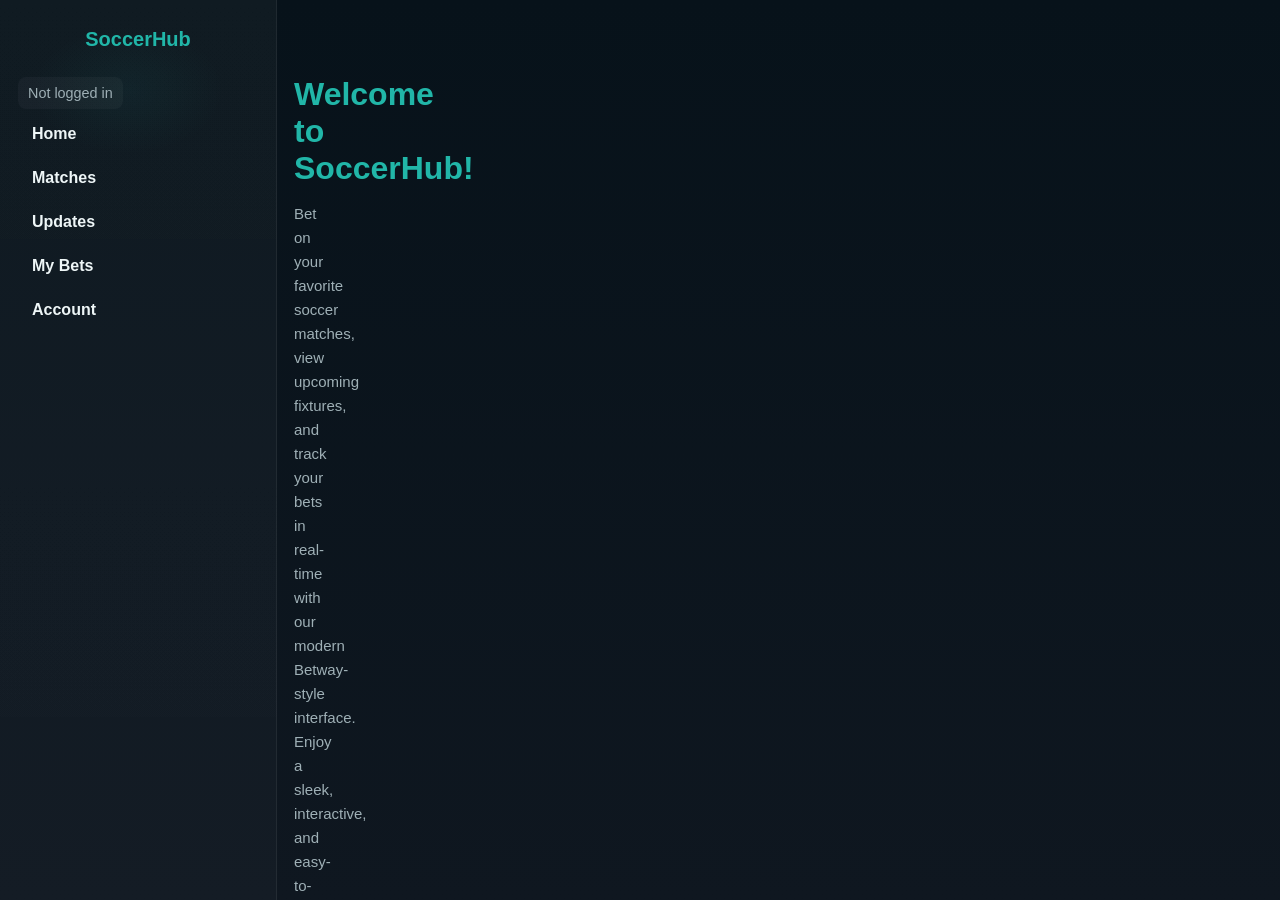
<file: index.html>
<!DOCTYPE html>
<html lang="en">
<head>
  <div class="hamburger" id="hamburger" aria-label="Open menu">☰</div>
  <div class="sidebar" id="sidebar">
<meta charset="UTF-8">
<meta name="viewport" content="width=device-width, initial-scale=1.0">
<title>SoccerHub - Home</title>
<link rel="stylesheet" href="css/style.css">
</head>
<body>

<!-- Sidebar -->
<div class="sidebar">
  <h2 class="brand">SoccerHub</h2>
  <div id="sidebarWallet" class="small muted" style="margin:6px 0">Not logged in</div>
  <nav>
  <a href="index.html">Home</a>
  <a href="matches.html">Matches</a>
  <a href="updates.html">Updates</a>
  <a href="mybets.html">My Bets</a>
  <a href="account.html">Account</a>
  </nav>
</div>

<!-- Main Content -->
<div class="main">
  <h1>Welcome to SoccerHub!</h1>
  <p>Bet on your favorite soccer matches, view upcoming fixtures, and track your bets in real-time with our modern Betway-style interface. Enjoy a sleek, interactive, and easy-to-use platform to maximize your betting experience.</p>
  <div style="margin-top:40px;">
  <a class="btn btn-accent" href="matches.html" style="margin-right:12px;">View Matches</a>
  <a class="btn btn-accent" href="updates.html" style="margin-right:12px;">View Updates</a>
  <a class="btn btn-danger" href="mybets.html" style="margin-right:12px;">My Bets</a>
  <a class="btn" href="account.html">Account</a>
  </div>
</div>

<script>
  /*
    index.html script helpers

    - Sidebar wallet updater: reads 'session' and 'wallets' from localStorage and updates
      the `#sidebarWallet` element with the logged-in user's balance. This is a UI-only
      convenience and does not perform any server-side validation.

    - Hamburger toggle: small-screen helper that shows/hides the sidebar when the
      hamburger button is clicked. Minimal, DOM-only logic for responsiveness.
  */

  (function(){
    try{
      var s = JSON.parse(localStorage.getItem('session')||'null');
      var w = JSON.parse(localStorage.getItem('wallets')||'{}');
      var el = document.getElementById('sidebarWallet');
      if(!el) return;
      if(s && s.email){
        // Display the user's wallet balance when logged in
        el.textContent = 'Wallet: R' + ((w[s.email]&&w[s.email].balance)||0).toFixed(2);
      } else {
        el.textContent = 'Not logged in';
      }
    }catch(e){}
  })();

  // hamburger toggle for small screens — toggles the sidebar display
  (function(){
    var hb = document.getElementById('hamburger');
    var sb = document.getElementById('sidebar');
    if(hb && sb){
      hb.addEventListener('click', function(){ sb.style.display = (sb.style.display==='block' ? 'none' : 'block'); });
    }
  })();
</script>

</body>
</html>
</file>
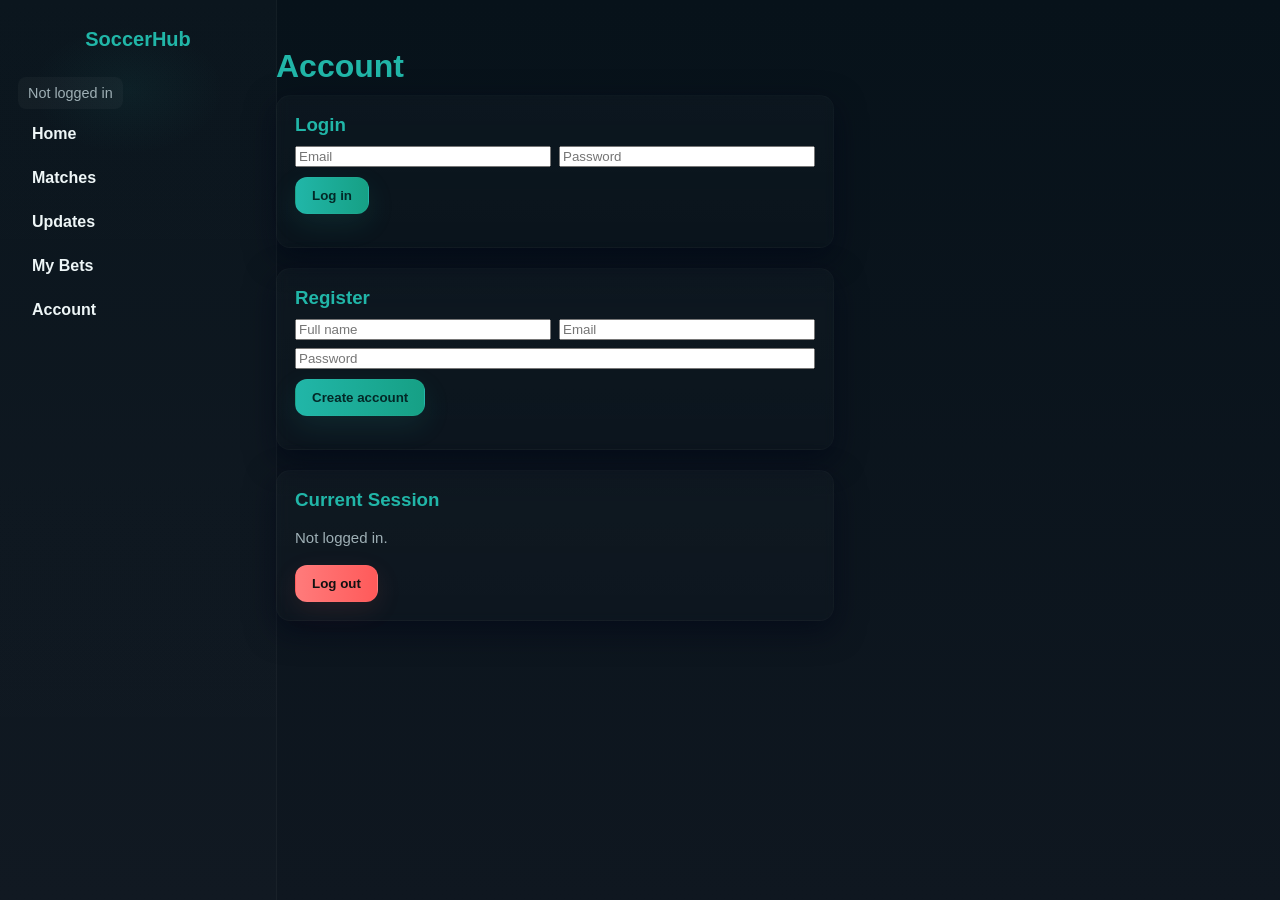
<file: account.html>
<!doctype html>
<html lang="en">
  <head>
    <meta charset="utf-8">
    <meta name="viewport" content="width=device-width,initial-scale=1">
    <title>SoccerHub - Account</title>
    <link rel="stylesheet" href="css/style.css">
  </head>
  <body>
    <div class="hamburger" id="hamburger" aria-label="Open menu">☰</div>
    <div class="sidebar" id="sidebar">
      <h2 class="brand">SoccerHub</h2>
  <div id="sidebarWallet" class="small muted" style="margin:6px 0">Not logged in</div>
      <nav>
        <a href="index.html">Home</a>
        <a href="matches.html">Matches</a>
        <a href="updates.html">Updates</a>
        <a href="mybets.html">My Bets</a>
        <a href="account.html">Account</a>
      </nav>
    </div>

    <main class="main">
      <h1>Account</h1>

      <div class="panel" style="max-width:520px;">
        <h3>Login</h3>
        <div style="display:flex;gap:8px;flex-wrap:wrap">
          <input id="loginEmail" placeholder="Email" style="flex:1" />
          <input id="loginPassword" type="password" placeholder="Password" style="flex:1" />
        </div>
        <div style="margin-top:10px">
          <button class="btn btn-accent" onclick="login()">Log in</button>
        </div>
        <p id="loginMsg" class="muted" style="margin-top:8px"></p>
      </div>

      <div class="panel" style="max-width:520px; margin-top:20px">
        <h3>Register</h3>
        <div style="display:flex;gap:8px;flex-wrap:wrap">
          <input id="regName" placeholder="Full name" style="flex:1" />
          <input id="regEmail" placeholder="Email" style="flex:1" />
          <input id="regPassword" type="password" placeholder="Password" style="flex:1" />
        </div>
        <div style="margin-top:10px">
          <button class="btn btn-accent" onclick="register()">Create account</button>
        </div>
        <p id="regMsg" class="muted" style="margin-top:8px"></p>
      </div>

      <div class="panel" style="max-width:520px; margin-top:20px">
        <h3>Current Session</h3>
        <p id="sessionInfo">Not logged in.</p>
        <button class="btn btn-danger" onclick="logout()">Log out</button>
      </div>

      <div id="walletPanel" class="panel" style="max-width:520px; margin-top:20px; display:none">
        <h3>Your Wallet</h3>
        <div style="display:flex;align-items:center;gap:12px;flex-wrap:wrap">
          <div style="font-size:1.25rem;font-weight:700">Balance: <span id="walletBalance">0.00</span></div>
          <div style="margin-left:auto" class="small muted">Live updates after each transaction</div>
        </div>

        <div style="display:flex;gap:8px;margin-top:12px">
          <input id="depositAmount" placeholder="Amount to deposit" style="flex:1" />
          <button class="btn btn-accent" onclick="deposit()">Deposit</button>
        </div>

        <div style="display:flex;gap:8px;margin-top:8px">
          <input id="withdrawAmount" placeholder="Amount to withdraw" style="flex:1" />
          <button class="btn" onclick="withdraw()">Withdraw</button>
        </div>

        <p id="walletMsg" class="muted" style="margin-top:8px"></p>
      </div>

    </main>

    <script>
      /*
        account.html - lightweight localStorage-backed account and wallet demo

        Responsibilities:
        - Provide register/login flows that persist to `users` and `session` in localStorage.
        - Maintain per-user wallets in `wallets` and provide deposit/withdraw demo actions.
        - Record activities to `activityLog` for visibility on the updates page.

        Important: This is a client-side demo only. Do NOT use for production authentication.
      */

      // User storage helpers
      function getUsers(){ try{ return JSON.parse(localStorage.getItem('users')||'[]'); }catch(e){ return []; } }
      function saveUsers(u){ localStorage.setItem('users', JSON.stringify(u)); }

      // register: create a simple user object and persist locally
      function register(){
        var name = document.getElementById('regName').value.trim();
        var email = document.getElementById('regEmail').value.trim().toLowerCase();
        var pw = document.getElementById('regPassword').value;
        var msg = document.getElementById('regMsg');
        if(!name || !email || !pw){ msg.textContent = 'All fields are required.'; return; }
        var users = getUsers();
        if(users.find(u=>u.email===email)){ msg.textContent = 'Account already exists for that email.'; return; }
        users.push({name:name,email:email,password:pw,created:new Date().toISOString()});
        saveUsers(users);
        msg.textContent = 'Account created. You may now log in.';
        document.getElementById('regName').value=''; document.getElementById('regEmail').value=''; document.getElementById('regPassword').value='';
      }

      // login: set a `session` object in localStorage for the demo session
      function login(){
        var email = document.getElementById('loginEmail').value.trim().toLowerCase();
        var pw = document.getElementById('loginPassword').value;
        var msg = document.getElementById('loginMsg');
        var users = getUsers();
        var user = users.find(u=>u.email===email && u.password===pw);
        if(!user){ msg.textContent = 'Invalid email or password.'; return; }
        localStorage.setItem('session', JSON.stringify({email:user.email,name:user.name,ts:new Date().toISOString()}));
        msg.textContent = 'Logged in as ' + user.name;
        renderSession();
      }

      function logout(){ localStorage.removeItem('session'); renderSession(); }

      // renderSession: reflect the current session in the UI and ensure the wallet panel is visible when logged in
      function renderSession(){
        var s = localStorage.getItem('session');
        var el = document.getElementById('sessionInfo');
        if(!s){ el.textContent = 'Not logged in.'; updateWalletDisplay(); return; }
        try{ var obj = JSON.parse(s); el.textContent = 'Logged in: ' + obj.name + ' ('+obj.email+')'; } catch(e){ el.textContent = 'Not logged in.'; }
        updateWalletDisplay();
      }

      // Wallet helpers: store balances per-user by email (simple object map)
      function getWallets(){ try{ return JSON.parse(localStorage.getItem('wallets')||'{}'); }catch(e){ return {}; } }
      function saveWallets(w){ localStorage.setItem('wallets', JSON.stringify(w)); }

      function ensureUserWallet(email){ var ws = getWallets(); if(!ws[email]){ ws[email] = { balance: 0 }; saveWallets(ws); } }

      function getCurrentSession(){ try{ return JSON.parse(localStorage.getItem('session')||'null'); }catch(e){ return null; } }

      // updateWalletDisplay: show current user's wallet balance and reveal wallet panel
      function updateWalletDisplay(){ var s = getCurrentSession(); if(!s){ document.getElementById('walletPanel').style.display='none'; return; } var ws = getWallets(); ensureUserWallet(s.email); var bal = (ws[s.email] && ws[s.email].balance) || 0; document.getElementById('walletBalance').textContent = parseFloat(bal).toFixed(2); document.getElementById('walletPanel').style.display='block'; }

      // deposit / withdraw: demo flows that modify the current user's wallet and record activity
      function deposit(){ var amt = parseFloat(document.getElementById('depositAmount').value); var msg = document.getElementById('walletMsg'); if(isNaN(amt) || amt<=0){ msg.textContent='Enter a valid positive amount to deposit.'; return; } var s = getCurrentSession(); if(!s){ msg.textContent='Please login to deposit.'; return; } var ws = getWallets(); ensureUserWallet(s.email); ws[s.email].balance = (parseFloat(ws[s.email].balance)||0) + amt; saveWallets(ws); msg.textContent = 'Deposit successful.'; document.getElementById('depositAmount').value=''; updateWalletDisplay(); addActivity('Deposit', s.email, amt); }

      function withdraw(){ var amt = parseFloat(document.getElementById('withdrawAmount').value); var msg = document.getElementById('walletMsg'); if(isNaN(amt) || amt<=0){ msg.textContent='Enter a valid positive amount to withdraw.'; return; } var s = getCurrentSession(); if(!s){ msg.textContent='Please login to withdraw.'; return; } var ws = getWallets(); ensureUserWallet(s.email); var cur = parseFloat(ws[s.email].balance)||0; if(amt>cur){ msg.textContent = 'Insufficient funds.'; return; } ws[s.email].balance = cur - amt; saveWallets(ws); msg.textContent = 'Withdrawal successful.'; document.getElementById('withdrawAmount').value=''; updateWalletDisplay(); addActivity('Withdraw', s.email, amt); }

      // activity log helper used elsewhere - records actions and triggers updates page render
      function addActivity(action, email, amount){ try{ var logs = JSON.parse(localStorage.getItem('activityLog')||'[]'); }catch(e){ logs = []; } logs.unshift({msg: action + ' • ' + email + (amount?(' • '+amount):''), ts: new Date().toISOString()}); localStorage.setItem('activityLog', JSON.stringify(logs)); renderUpdates(); }

      // init: reflect current session on load
      renderSession();
    </script>

    <script>
      (function(){ try{ var s=JSON.parse(localStorage.getItem('session')||'null'); var w=JSON.parse(localStorage.getItem('wallets')||'{}'); var el=document.getElementById('sidebarWallet'); if(!el) return; if(s && s.email){ el.textContent = 'Wallet: R' + ((w[s.email]&&w[s.email].balance)||0).toFixed(2); } else { el.textContent = 'Not logged in'; } }catch(e){} })();

      (function(){ var hb=document.getElementById('hamburger'); var sb=document.getElementById('sidebar'); if(hb && sb){ hb.addEventListener('click', function(){ sb.style.display = (sb.style.display==='block'?'none':'block'); }); } })();
    </script>

    </body>
  </html>
</file>
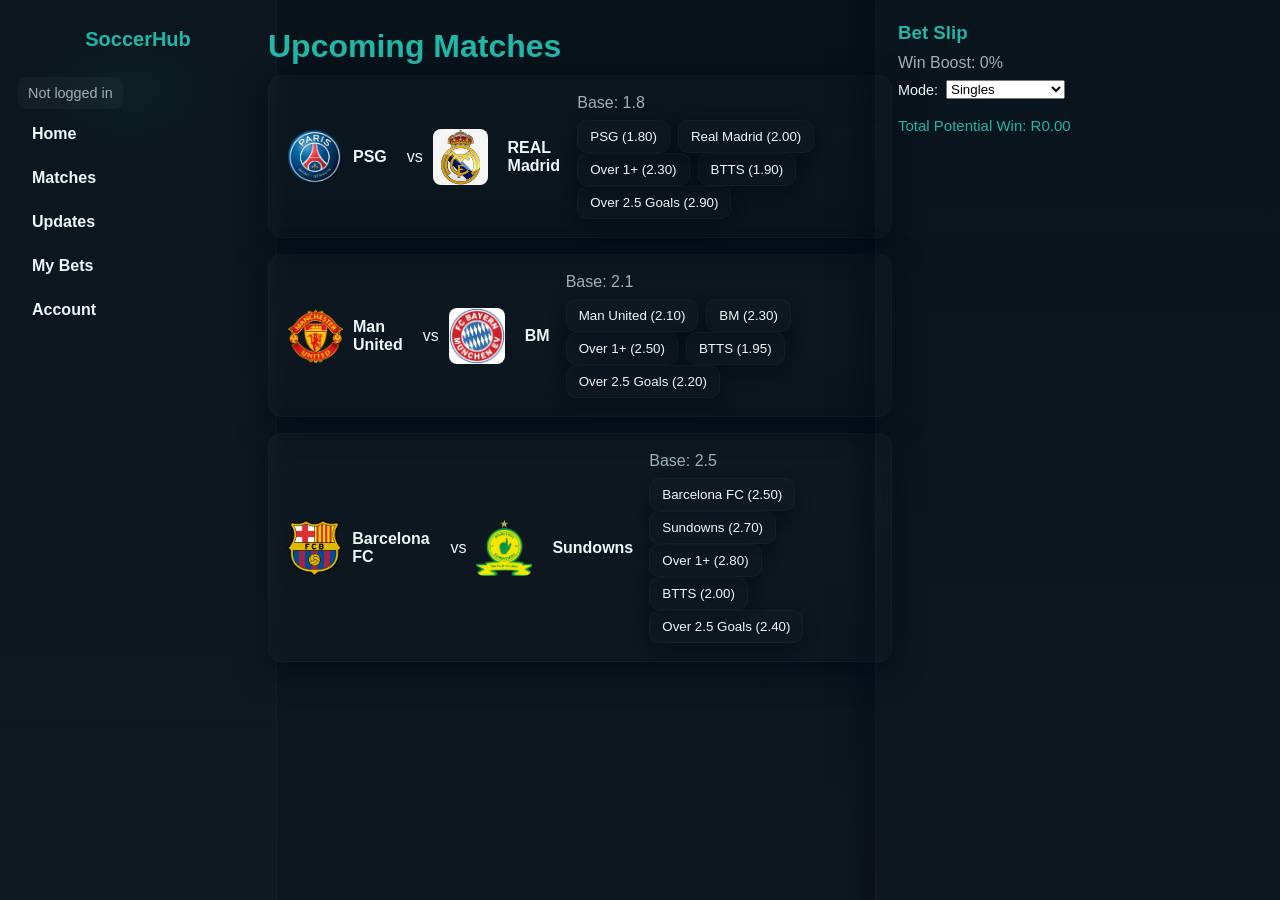
<file: matches.html>
<!doctype html>
<html lang="en">
  <head>
    <meta charset="utf-8">
    <meta name="viewport" content="width=device-width,initial-scale=1">
    <title>Matches</title>
    <link rel="stylesheet" href="css/style.css">
  </head>
  <body>
  <div class="hamburger" id="hamburger" aria-label="Open menu">☰</div>
  <div class="sidebar" id="sidebar">
      <h2 class="brand">SoccerHub</h2>
  <div id="sidebarWallet" class="small muted" style="margin:6px 0">Not logged in</div>
      <nav>
        <a href="index.html">Home</a>
        <a href="matches.html">Matches</a>
        <a href="updates.html">Updates</a>
        <a href="mybets.html">My Bets</a>
        <a href="account.html">Account</a>
      </nav>
    </div>

    <main class="main--compact">
      <h1>Upcoming Matches</h1>
      <div id="matches"></div>
    </main>

    <aside id="betSlip">
  <button class="bet-close btn small-btn" id="betClose" aria-label="Close bet slip">Close</button>
      <h3 class="text-accent">Bet Slip</h3>
      <div id="winBoostDisplay" class="muted" style="margin-bottom:8px">Win Boost: 0%</div>
      <div style="display:flex;gap:8px;align-items:center;margin-bottom:8px">
        <label class="small">Mode:</label>
        <select id="betModeSelect" onchange="setBetMode(this.value)">
          <option value="SINGLE">Singles</option>
          <option value="PARLAY">Parlay (Multiple)</option>
        </select>
      </div>
      <div id="parlayControls" style="display:none;margin-bottom:8px">
        <div style="display:flex;gap:8px">
          <input id="parlayStake" type="number" min="0" placeholder="Parlay stake" style="flex:1" oninput="updateParlayStake(this.value)" />
          <button class="btn btn-accent" onclick="placeParlay()">Place Parlay</button>
        </div>
      </div>
      <ul id="bets"></ul>
      <p id="total" class="text-accent">Total Potential Win: R0.00</p>
    </aside>

    <script>
  /*
    matches.html - client-side betting UI

    Responsibilities in this script:
    - Maintain a client-local bet slip (stored in localStorage)
    - Render the list of matches and market buttons
    - Render the right-hand bet slip in SINGLE and PARLAY modes
    - Compute the automatic win boost and boosted potentials
    - Sync changes across tabs using the storage event
    - Provide a small-screen hamburger toggle for the sidebar

    Notes on data shapes:
    - betSlip: Array of { matchId, teamA, teamB, market, odds, stake, logoA, logoB, status, payout }
    - matches: Array of match objects with id, teamA, teamB, odds, logoA, logoB, markets[]
  */

  // global betSlip persisted in localStorage (authoritative source for bets)
  var betSlip = JSON.parse(localStorage.getItem('betSlip') || '[]');
  // stored win boost value (kept for compatibility; computeWinBoost reads betSlip length)
  var winBoost = parseFloat(localStorage.getItem('winBoost') || '0') || 0;

  // Seeded match data (used to render match cards and market buttons)
  var matches = [
        {id:1, teamA:'PSG', teamB:'REAL Madrid', odds:1.8, logoA:'img/PSG-Logo.png', logoB:'img/REAL M.png', markets:[
          {key:'match', label:'PSG', odds:1.80},
          {key:'match', label:'Real Madrid', odds:2.00},
          {key:'1plus', label:'Over 1+', odds:2.30},
          {key:'btts', label:'BTTS', odds:1.90},
          {key:'over2.5', label:'Over 2.5 Goals', odds:2.90}
        ]},
        {id:2, teamA:'Man United', teamB:'BM', odds:2.1, logoA:'img/MAN U.png', logoB:'img/BM.png', markets:[
          {key:'match', label:'Man United', odds:2.10},
          {key:'match', label:'BM', odds:2.30},
          {key:'1plus', label:'Over 1+', odds:2.50},
          {key:'btts', label:'BTTS', odds:1.95},
          {key:'over2.5', label:'Over 2.5 Goals', odds:2.20}
        ]},
        {id:3, teamA:'Barcelona FC', teamB:'Sundowns', odds:2.5, logoA:'img/BC FC.png', logoB:'img/Updated-Sundowns-Logo.png', markets:[
          {key:'match', label:'Barcelona FC', odds:2.50},
          {key:'match', label:'Sundowns', odds:2.70},
          {key:'1plus', label:'Over 1+', odds:2.80},
          {key:'btts', label:'BTTS', odds:2.00},
          {key:'over2.5', label:'Over 2.5 Goals', odds:2.40}
        ]}
      ];

  // renderMatches: build DOM for each match card and attach market buttons
  // - left column: team logos and names
  // - right column: market buttons (each button calls addToBet)
  function renderMatches(){
        var container = document.getElementById('matches');
        container.innerHTML = '';
        matches.forEach(function(m){
          var card = document.createElement('div');
          card.className = 'panel';

          // left: teams and logos
          var left = document.createElement('div');
          left.className = 'match-teams';
          left.innerHTML = '<img src="'+m.logoA+'" class="team-logo" alt="'+m.teamA+'">' +
                           '<div style="margin-right:10px"><strong>'+m.teamA+'</strong></div>' +
                           '<div style="margin:0 10px">vs</div>' +
                           '<img src="'+m.logoB+'" class="team-logo" alt="'+m.teamB+'">' +
                           '<div style="margin-left:10px"><strong>'+m.teamB+'</strong></div>';

          // right: markets
          var right = document.createElement('div');
          var base = document.createElement('div');
          base.className = 'muted';
          base.textContent = 'Base: ' + m.odds;
          right.appendChild(base);

          var marketsDiv = document.createElement('div');
          marketsDiv.style.marginTop = '8px';
          // create a button for each market
          m.markets.forEach(function(mt){
            var btn = document.createElement('button');
            btn.className = 'market-btn';
            var txt = document.createTextNode(mt.label + ' (' + mt.odds.toFixed(2) + ')');
            btn.appendChild(txt);
            // set inline onclick to keep simple single-file approach
            btn.setAttribute('onclick', 'addToBet('+m.id+', "' + mt.label.replace(/"/g, '\\"') + '", ' + mt.odds + ')');
            marketsDiv.appendChild(btn);
          });
          right.appendChild(marketsDiv);

          var row = document.createElement('div');
          row.className = 'match-row';
          row.appendChild(left);
          row.appendChild(right);

          card.appendChild(row);
          container.appendChild(card);
        });
      }

  // computeWinBoost: automatic 7% per active selection in the bet slip
  // returns a percentage (e.g., 14 for two selections)
  function computeWinBoost(){ return 7 * (betSlip.length || 0); }
  // Bet mode and parlay helpers
  var betMode = localStorage.getItem('betMode') || 'SINGLE';
  var parlayStake = parseFloat(localStorage.getItem('parlayStake')||'0') || 0;
  // setBetMode / updateParlayStake / placeParlay: UI helpers for PARLAY mode
  // - setBetMode: switch between SINGLE and PARLAY and persist choice
  function setBetMode(m){ betMode = m || 'SINGLE'; localStorage.setItem('betMode', betMode); var el = document.getElementById('parlayControls'); if(el) el.style.display = (betMode==='PARLAY') ? 'block' : 'none'; renderBetSlip(); }
  // - updateParlayStake: persist the parlay stake used when placing a multi-leg parlay
  function updateParlayStake(v){ parlayStake = parseFloat(v) || 0; localStorage.setItem('parlayStake', parlayStake); renderBetSlip(); }
  // - placeParlay: demo flow that debits the current user's wallet (if logged-in) and places a parlay
  function placeParlay(){ if(!betSlip.length){ alert('Add at least one selection to place a parlay'); return; } if(!parlayStake || parlayStake<=0){ alert('Enter a valid parlay stake'); return; }
    // demo: deduct from wallet if available
    var s = null; try{ s = JSON.parse(localStorage.getItem('session')||'null'); }catch(e){ s=null; }
    if(s && s.email){ var wallets = JSON.parse(localStorage.getItem('wallets')||'{}'); wallets[s.email] = wallets[s.email] || {balance:0}; if(wallets[s.email].balance < parlayStake){ alert('Insufficient wallet balance for this parlay.'); return; } wallets[s.email].balance -= parlayStake; localStorage.setItem('wallets', JSON.stringify(wallets)); }
    alert('Parlay placed for R' + parlayStake.toFixed(2)); parlayStake = 0; localStorage.setItem('parlayStake','0'); var inp = document.getElementById('parlayStake'); if(inp) inp.value=''; renderBetSlip(); }

  function renderBetSlip(){
  // renderBetSlip: reads authoritative betSlip from localStorage and renders
  // Supports two modes:
  // - SINGLE: each selection shows its own stake and potential
  // - PARLAY: displays combined odds and uses a single parlay stake
  // reload latest stored state so stakes/odds/payouts are always current
  try{ betSlip = JSON.parse(localStorage.getItem('betSlip')||'[]'); }catch(e){ betSlip = []; }
  parlayStake = parseFloat(localStorage.getItem('parlayStake')||parlayStake||'0') || 0;
  var list = document.getElementById('bets');
    var total = document.getElementById('total');
    list.innerHTML = '';
    var totalWin = 0;

    if(betMode === 'PARLAY'){
  // compute combined odds for the parlay (product of leg odds)
  var combinedOdds = betSlip.reduce(function(acc,b){ return acc * parseFloat(b.odds||1); }, 1);
      var parlayPotential = parlayStake * combinedOdds;
      var winBoost = computeWinBoost();
      var boostedTotal = parlayPotential * (1 + winBoost/100);

  // render each parlay leg (read-only view of the selections)
      betSlip.forEach(function(bet, idx){
        var li = document.createElement('li'); li.className = 'panel';
        li.innerHTML = '<div class="bet-item">' +
          '<img src="'+(bet.logoA||'')+'" class="logo" alt="logoA">' +
          '<img src="'+(bet.logoB||'')+'" class="logo" alt="logoB">' +
          '<div><div><strong>'+bet.teamA+' vs '+(bet.teamB||'')+'</strong></div>' +
          '<div class="muted">Market: '+(bet.market||'Match')+' • Odds: '+bet.odds+'</div></div></div>' +
          '<div style="margin-top:8px"><button class="btn" onclick="removeBet('+idx+')">Remove leg</button></div>';
        list.appendChild(li);
      });

  // parlay summary (combined odds, stake, and boosted potential)
      var summary = document.createElement('li'); summary.className = 'panel';
      summary.innerHTML = '<div style="font-weight:700">Parlay summary</div><div class="muted">Combined odds: '+combinedOdds.toFixed(2)+'</div><div style="margin-top:6px">Stake: R'+parlayStake.toFixed(2)+'</div><div style="margin-top:6px">Potential: R'+parlayPotential.toFixed(2)+(winBoost?(' • Boosted: R'+boostedTotal.toFixed(2)):'')+'</div>';
      list.appendChild(summary);
      total.textContent = 'Total Potential Win: R' + boostedTotal.toFixed(2);
    } else {
      // SINGLE mode: each selection allows a per-leg stake input and shows potential
      betSlip.forEach(function(bet, idx){
        var li = document.createElement('li');
        var potential = (bet.stake||0) * bet.odds;
        var winBoost = computeWinBoost();
        var boosted = potential * (1 + winBoost/100);
        li.className = 'panel';
        li.innerHTML = '<div class="bet-item">' +
          '<img src="'+(bet.logoA||'')+'" class="logo" alt="logoA">' +
          '<img src="'+(bet.logoB||'')+'" class="logo" alt="logoB">' +
          '<div><div><strong>'+bet.teamA+' vs '+(bet.teamB||'')+'</strong></div>' +
          '<div class="muted">Market: '+(bet.market||'Match')+' • Odds: '+bet.odds+'</div>' +
          '<div style="margin-top:6px">Stake: R'+(bet.stake||0)+'</div>' +
          '<div style="margin-top:6px">Potential: R'+ potential.toFixed(2) + (winBoost?(' • Boosted: R'+boosted.toFixed(2)): '') +'</div></div></div>' +
          '<div style="margin-top:8px"><input type="number" min="0" value="'+(bet.stake||0)+'" onchange="updateStake('+idx+', this.value)"></div>' +
          '<div style="margin-top:8px"><button class="btn btn-danger" onclick="removeBet('+idx+')">Remove</button></div>';
  // accumulate boosted potential to show the total potential win for all singles
  totalWin += boosted;
        list.appendChild(li);
      });
      total.textContent = 'Total Potential Win: R' + totalWin.toFixed(2);
    }
    var disp = document.getElementById('winBoostDisplay'); if(disp) disp.textContent = 'Win Boost: ' + computeWinBoost() + '%';
  }

      function addToBet(id, market, odds){
        var m = matches.find(function(x){return x.id===id;});
        if(!m) return;
        // attach selected market, odds and logos to the bet object and persist
      betSlip.push({matchId: m.id, teamA:m.teamA, teamB:m.teamB, market:market||'Match Winner', odds:odds||m.odds, stake:0, logoA:m.logoA, logoB:m.logoB, status: 'open'});
        localStorage.setItem('betSlip', JSON.stringify(betSlip));
        renderBetSlip();
      }

      function removeBet(index){
        betSlip.splice(index,1);
        localStorage.setItem('betSlip', JSON.stringify(betSlip));
        renderBetSlip();
      }

      function updateStake(index, value){
            var v = parseFloat(value) || 0;
            if(betMode === 'PARLAY'){
              alert('Per-leg stakes are ignored in Parlay mode. Use the Parlay stake field to set the total stake.');
              return;
            }
            betSlip[index].stake = v;
            localStorage.setItem('betSlip', JSON.stringify(betSlip));
            renderBetSlip();
      }

      // Ensure any stored bets are synchronized with the current matches (names/logos may have changed)
      function syncStoredBets(){
        try{
          var stored = JSON.parse(localStorage.getItem('betSlip') || '[]');
        }catch(e){ stored = []; }
        var updated = false;
        stored = stored.map(function(b){
          var m = matches.find(function(x){
            // match by id if present, otherwise try by team names or logo paths
            return (x.teamA === b.teamA && x.teamB === b.teamB) || (x.logoA === b.logoA && x.logoB === b.logoB);
          });
          if(m){
                // if we found a matching current match, normalize team names/logos
                if(b.teamA !== m.teamA || b.teamB !== m.teamB || b.logoA !== m.logoA || b.logoB !== m.logoB){
                  updated = true;
                }
                return Object.assign({}, b, {teamA: m.teamA, teamB: m.teamB, logoA: m.logoA, logoB: m.logoB});
              }
          return b;
        });
        if(updated){
          localStorage.setItem('betSlip', JSON.stringify(stored));
          betSlip = stored;
          console.log('Stored bets synchronized with current matches');
        }
      }

  // initial render: ensure stored bets are synchronized, then render matches and bet slip
  syncStoredBets();
  renderMatches();
  // initialize bet mode UI
  var modeEl = document.getElementById('betModeSelect'); if(modeEl){ modeEl.value = betMode; }
  var parlayEl = document.getElementById('parlayControls'); if(parlayEl){ parlayEl.style.display = (betMode==='PARLAY') ? 'block' : 'none'; }
  var parlayInput = document.getElementById('parlayStake'); if(parlayInput){ parlayInput.value = parlayStake || ''; }
  renderBetSlip();

      // keep UI in sync when localStorage changes (storage events from other tabs)
      window.addEventListener('storage', function(e){
        if(!e) return;
        if(e.key === 'betSlip'){
          try{ betSlip = JSON.parse(localStorage.getItem('betSlip')||'[]'); }catch(err){ betSlip = []; }
          syncStoredBets(); renderBetSlip();
        }
        if(e.key === 'wallets'){
          // update sidebar wallet badge if present
          try{ var s = JSON.parse(localStorage.getItem('session')||'null'); var ws = JSON.parse(localStorage.getItem('wallets')||'{}'); var el = document.getElementById('sidebarWallet'); if(el){ if(s && s.email) el.textContent = 'Wallet: R' + ((ws[s.email]&&ws[s.email].balance)||0).toFixed(2); else el.textContent='Not logged in'; } }catch(err){}
        }
        if(e.key === 'betMode' || e.key === 'parlayStake'){
          betMode = localStorage.getItem('betMode')||'SINGLE'; parlayStake = parseFloat(localStorage.getItem('parlayStake')||'0')||0;
          var modeEl = document.getElementById('betModeSelect'); if(modeEl) modeEl.value = betMode;
          var pEl = document.getElementById('parlayStake'); if(pEl) pEl.value = parlayStake||'';
          var parlayEl = document.getElementById('parlayControls'); if(parlayEl) parlayEl.style.display = (betMode==='PARLAY') ? 'block' : 'none';
          renderBetSlip();
        }
      });

      // small-screen hamburger toggle: allows users to show/hide the sidebar on mobile
      (function(){
        var hb = document.getElementById('hamburger');
        var sb = document.getElementById('sidebar');
        var bet = document.getElementById('betSlip');
        var close = document.getElementById('betClose');
        if(hb && sb){ hb.addEventListener('click', function(){ sb.style.display = (sb.style.display==='block'?'none':'block'); }); }
        // Close button temporarily hides the bet sheet (simple UX hack)
        if(close && bet){ close.addEventListener('click', function(){ bet.style.display='none'; setTimeout(function(){ bet.style.display='block'; }, 100); }); }
      })();
    </script>
  </body>
    <script>
      (function(){ try{ var s=JSON.parse(localStorage.getItem('session')||'null'); var w=JSON.parse(localStorage.getItem('wallets')||'{}'); var el=document.getElementById('sidebarWallet'); if(!el) return; if(s && s.email){ el.textContent = 'Wallet: R' + ((w[s.email]&&w[s.email].balance)||0).toFixed(2); } else { el.textContent = 'Not logged in'; } }catch(e){} })();
    </script>
    </html>
</file>
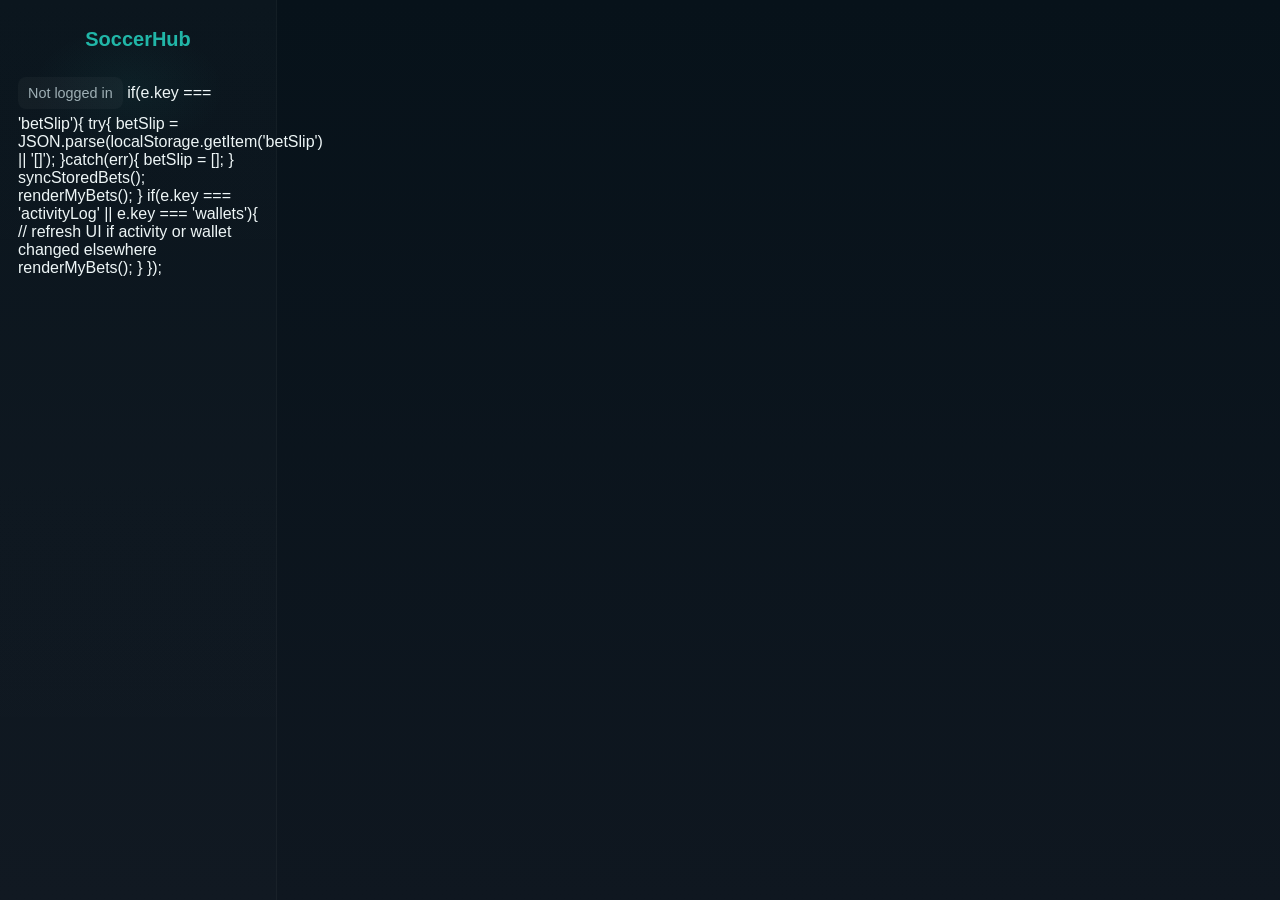
<file: mybets.html>
<!doctype html>
<html lang="en">
  <head>
    <meta charset="utf-8">
    <meta name="viewport" content="width=device-width,initial-scale=1">
    <title>SoccerHub - My Bets</title>
    <link rel="stylesheet" href="css/style.css">
  </head>
  <body>
    <div class="hamburger" id="hamburger" aria-label="Open menu">☰</div>
    <div class="sidebar" id="sidebar">
      <h2 class="brand">SoccerHub</h2>
  <div id="sidebarWallet" class="small muted" style="margin:6px 0">Not logged in</div>
      <script>
        /*
          mybets.html - displays saved bets and provides cashout/settle/remove actions.

          Responsibilities:
          - Read the authoritative `betSlip` from localStorage and render each bet.
          - Compute the automatic win boost and show boosted potentials.
          - Provide demo actions: cashout (simulated market), settle (mark win/lose), remove.
          - Persist wallet changes and activity logs when actions affect balances.
          - Sync UI across tabs using the storage event.

          Important: this is a client-side demo. Wallets/sessions are stored locally and are
          not secure. All monetary flows are simulated for demo purposes only.
        */

        // single global betSlip stored in localStorage (authoritative source)
        var betSlip = JSON.parse(localStorage.getItem('betSlip') || '[]');

        // automatic 7% per selection win boost
        function computeWinBoost(){ return 7 * (betSlip.length || 0); }

        // renderMyBets: re-reads betSlip and builds the visible list of saved bets
        // - shows status (open/settled), potential, boosted potential
        // - provides cashout, settle and remove actions (demo-only)
        function renderMyBets() {
          // always refresh the in-memory betSlip from storage to stay up-to-date
          try{ betSlip = JSON.parse(localStorage.getItem('betSlip') || '[]'); }catch(e){ betSlip = []; }
          var list = document.getElementById('mybets');
          var total = document.getElementById('total');
          list.innerHTML = '';
          var totalWin = 0;

          betSlip.forEach(function(bet, index) {
              var potential = (bet.stake||0) * bet.odds;
              var boosted = potential * (1 + computeWinBoost()/100);
            var li = document.createElement('li');
            li.className = 'panel';
              // status display (open vs settled)
              var status = bet.status || 'open';
              var statusLine = '';
              if(status === 'open'){
                statusLine = '<div class="muted">Status: OPEN</div>';
              } else if(status === 'settled'){
                statusLine = '<div class="muted">Status: SETTLED • Result: '+(bet.result||'')+' • Payout: R'+(bet.payout?parseFloat(bet.payout).toFixed(2):'0.00')+'</div>';
              }

              li.innerHTML = '<div class="bet-item">' +
                             '<img src="'+(bet.logoA||'')+'" class="logo" alt="logo">' +
                             '<img src="'+(bet.logoB||'')+'" class="logo" alt="logo">' +
                             '<div><div><strong>'+ (bet.teamA || '') + (bet.teamB ? ' vs ' + bet.teamB : '') + '</strong></div>' +
                             '<div class="muted">Market: '+(bet.market||'Match')+' • Odds: '+bet.odds+'</div>' +
                             '<div style="margin-top:6px">Stake: R'+(bet.stake||0)+'</div>' +
                             '<div style="margin-top:6px">Potential: R'+ potential.toFixed(2) + (computeWinBoost() ? (' • Boosted: R' + boosted.toFixed(2)) : '') +'</div>' + statusLine + '</div></div>' +
                             '<div style="margin-top:8px;display:flex;gap:8px">' +
                               (status==='open' ? ('<button onclick="settleBet('+index+', \"win\")" class="btn small-btn">Settle Win</button><button onclick="settleBet('+index+', \"lose\")" class="btn small-btn">Settle Lose</button>') : '') +
                               '<button onclick="cashout(' + index + ')" class="btn small-btn">Cashout</button>' +
                               '<button onclick="removeBet(' + index + ')" class="btn small-btn btn-danger">Remove</button>' +
                             '</div>';
            totalWin += boosted;
            list.appendChild(li);
          });

          total.textContent = 'Total Potential Win: R' + totalWin.toFixed(2);
          var disp = document.getElementById('winBoostDisplay'); if(disp) disp.textContent = 'Win Boost: ' + computeWinBoost() + '%';
        }

        // Wallet/session helpers for cashout (small utilities used by actions below)
        function getSession(){ try{ return JSON.parse(localStorage.getItem('session')||'null'); }catch(e){ return null; } }
        function getWallets(){ try{ return JSON.parse(localStorage.getItem('wallets')||'{}'); }catch(e){ return {}; } }
        function saveWallets(w){ localStorage.setItem('wallets', JSON.stringify(w)); }
        function ensureUserWallet(email){ var ws = getWallets(); if(!ws[email]){ ws[email] = { balance: 0 }; saveWallets(ws); } }

        function addActivity(action, email, amount){ try{ var logs = JSON.parse(localStorage.getItem('activityLog')||'[]'); }catch(e){ logs = []; } logs.unshift({msg: action + ' • ' + (email||'guest') + (amount?(' • ' + amount):''), ts: new Date().toISOString()}); localStorage.setItem('activityLog', JSON.stringify(logs)); }

        // cashout: simulate a market cashout and credit the user's wallet (demo)
        function cashout(index){ var bet = betSlip[index]; if(!bet){ return; } var potential = (bet.stake||0) * bet.odds; var boosted = potential * (1 + computeWinBoost()/100);
            // estimate cashout between 65% and 90% of boosted potential to simulate market
            var factor = 0.65 + Math.random() * 0.25; var cash = parseFloat((boosted * factor).toFixed(2));
            // remove bet
            betSlip.splice(index,1); localStorage.setItem('betSlip', JSON.stringify(betSlip));
            // credit to wallet if logged in
            var s = getSession(); if(s && s.email){ ensureUserWallet(s.email); var ws = getWallets(); ws[s.email].balance = (parseFloat(ws[s.email].balance)||0) + cash; saveWallets(ws); addActivity('Cashout', s.email, cash); document.getElementById('cashoutMsg').textContent = 'Cashout successful: R' + cash.toFixed(2) + ' credited to your wallet.'; }
            else { addActivity('Cashout (guest)', null, cash); document.getElementById('cashoutMsg').textContent = 'Cashout successful: R' + cash.toFixed(2) + ' (not logged in — create an account to save funds).'; }
            renderMyBets();
          }

        // removeBet: delete a stored bet and re-render
        function removeBet(index) {
          betSlip.splice(index, 1);
          localStorage.setItem('betSlip', JSON.stringify(betSlip));
          renderMyBets();
        }

        // settle a bet (demo): mark as won or lost, compute payout and credit wallet if logged in
        function settleBet(index, result){
          var bet = betSlip[index]; if(!bet) return;
          bet.status = 'settled'; bet.result = result; bet.settledAt = new Date().toISOString();
          var stake = parseFloat(bet.stake)||0; var payout = 0;
          if(result === 'win'){
            payout = stake * parseFloat(bet.odds||1);
            // credit wallet if logged in
            try{ var s = JSON.parse(localStorage.getItem('session')||'null'); if(s && s.email){ var ws = JSON.parse(localStorage.getItem('wallets')||'{}'); ws[s.email] = ws[s.email]||{balance:0}; ws[s.email].balance = (parseFloat(ws[s.email].balance)||0) + payout; localStorage.setItem('wallets', JSON.stringify(ws)); addActivity('Settle Win', s.email, payout); } else { addActivity('Settle Win (guest)', null, payout); } }catch(e){}
          } else {
            payout = 0; addActivity('Settle Lose', (JSON.parse(localStorage.getItem('session')||'null')||{}).email || null, 0);
          }
          bet.payout = payout;
          localStorage.setItem('betSlip', JSON.stringify(betSlip));
          renderMyBets();
        }

        // If matches were updated elsewhere, attempt to sync stored bets (names/logos)
        function syncStoredBets(){
          try{ var stored = JSON.parse(localStorage.getItem('betSlip') || '[]'); }catch(e){ stored = []; }
          var updated = false;
          // We don't have the full matches array here, but we'll normalize common name variants
          var nameMap = {
            'REAL M': 'REAL Madrid',
            'MAN U': 'Man United',
            'BC FC': 'Barcelona FC',
            'Updated Sundowns': 'Sundowns'
          };
          stored = stored.map(function(b){
            var changed = false;
            var newTeamA = nameMap[b.teamA] || b.teamA;
            var newTeamB = nameMap[b.teamB] || b.teamB;
            if(newTeamA !== b.teamA || newTeamB !== b.teamB) changed = true;
            if(changed) updated = true;
            return Object.assign({}, b, {teamA: newTeamA, teamB: newTeamB});
          });
          if(updated){ localStorage.setItem('betSlip', JSON.stringify(stored)); betSlip = stored; }
        }

        // initial render
        syncStoredBets();
        renderMyBets();


        // keep in sync across tabs: when localStorage.betSlip changes elsewhere re-render
        window.addEventListener('storage', function(e){
          if(!e) return;
          if(e.key === 'betSlip'){
            try{ betSlip = JSON.parse(localStorage.getItem('betSlip') || '[]'); }catch(err){ betSlip = []; }
            syncStoredBets(); renderMyBets();
          }
          if(e.key === 'activityLog' || e.key === 'wallets'){
            // refresh UI if activity or wallet changed elsewhere
            renderMyBets();
          }
        });
      </script>
      <script>
        /*
          Per-page UI helpers

          - Sidebar wallet updater: updates `#sidebarWallet` with the logged-in user's balance
          - Hamburger toggle: small-screen sidebar show/hide
        */
        (function(){ try{ var s=JSON.parse(localStorage.getItem('session')||'null'); var w=JSON.parse(localStorage.getItem('wallets')||'{}'); var el=document.getElementById('sidebarWallet'); if(!el) return; if(s && s.email){ el.textContent = 'Wallet: R' + ((w[s.email]&&w[s.email].balance)||0).toFixed(2); } else { el.textContent = 'Not logged in'; } }catch(e){} })();

        // hamburger toggle for small screens
        (function(){ var hb=document.getElementById('hamburger'); var sb=document.getElementById('sidebar'); if(hb && sb){ hb.addEventListener('click', function(){ sb.style.display = (sb.style.display==='block'?'none':'block'); }); } })();
      </script>
        if(e.key === 'betSlip'){
          try{ betSlip = JSON.parse(localStorage.getItem('betSlip') || '[]'); }catch(err){ betSlip = []; }
          syncStoredBets(); renderMyBets();
        }
        if(e.key === 'activityLog' || e.key === 'wallets'){
          // refresh UI if activity or wallet changed elsewhere
          renderMyBets();
        }
      });
    </script>
    <script>
      // sidebar wallet updater (per-page)
      (function(){ try{ var s=JSON.parse(localStorage.getItem('session')||'null'); var w=JSON.parse(localStorage.getItem('wallets')||'{}'); var el=document.getElementById('sidebarWallet'); if(!el) return; if(s && s.email){ el.textContent = 'Wallet: R' + ((w[s.email]&&w[s.email].balance)||0).toFixed(2); } else { el.textContent = 'Not logged in'; } }catch(e){} })();

      // hamburger toggle for small screens
      (function(){ var hb=document.getElementById('hamburger'); var sb=document.getElementById('sidebar'); if(hb && sb){ hb.addEventListener('click', function(){ sb.style.display = (sb.style.display==='block'?'none':'block'); }); } })();
    </script>

  </body>

</html>
</file>
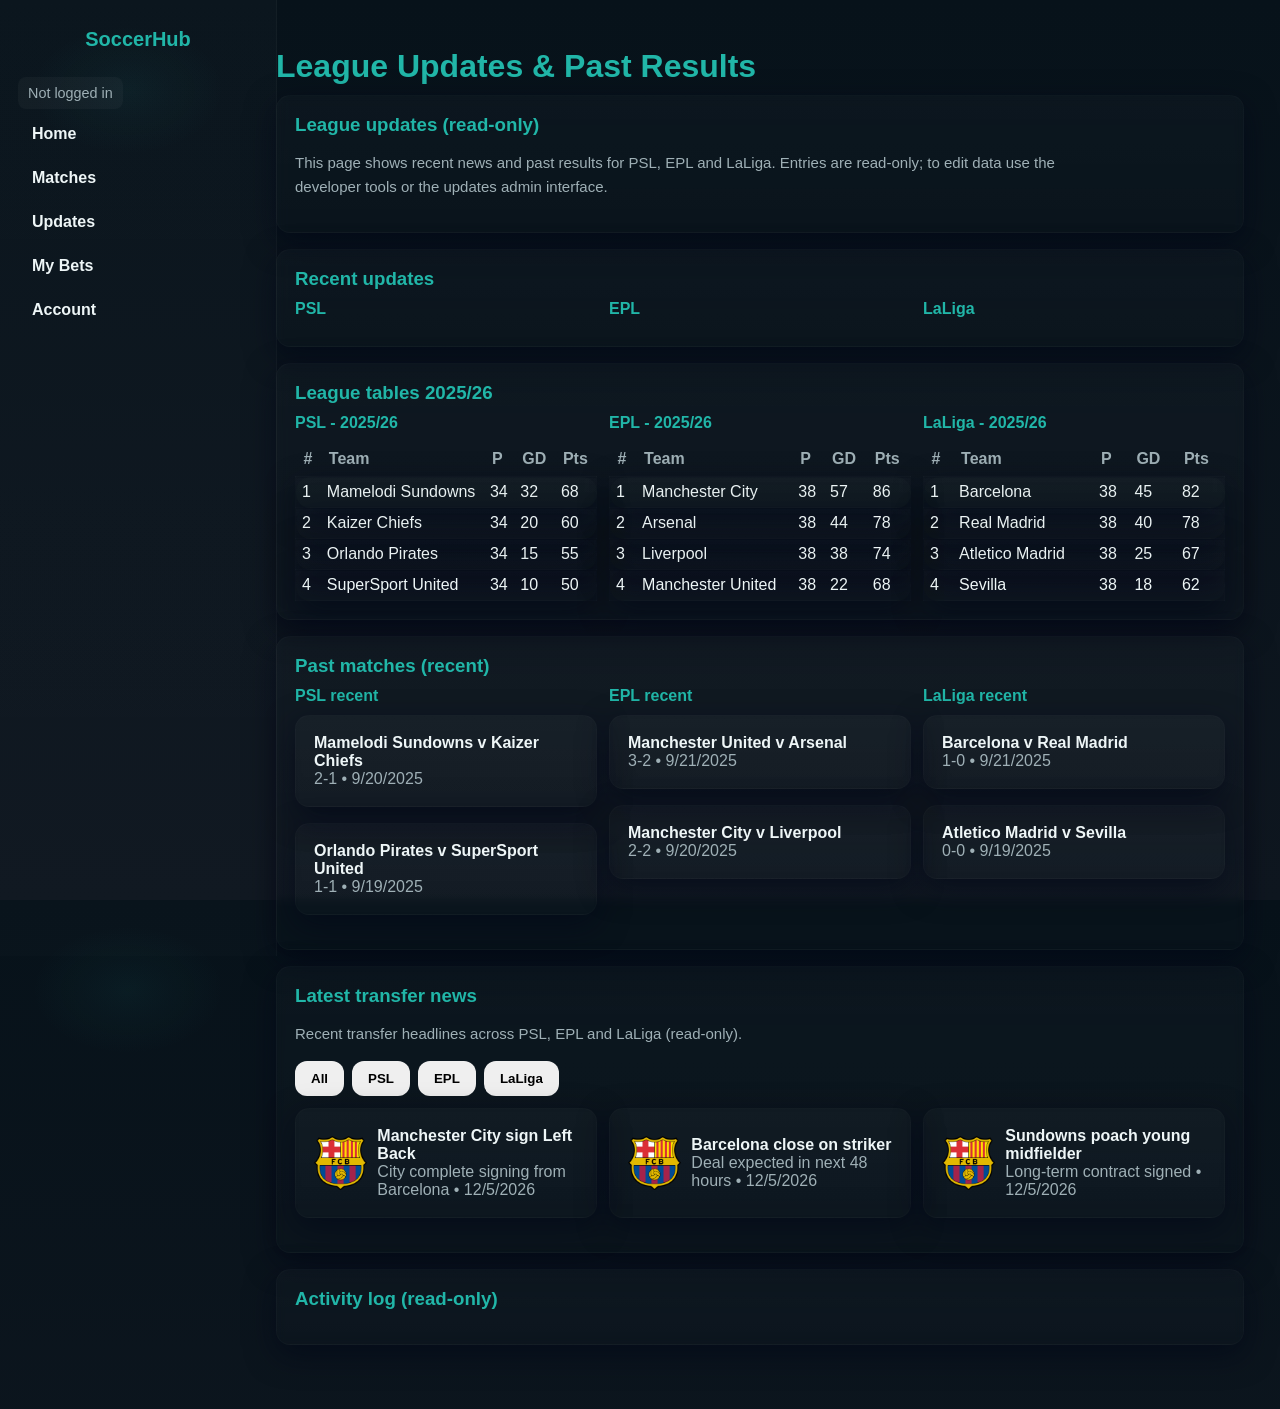
<file: updates.html>
<!doctype html>
<html lang="en">
  <head>
    <meta charset="utf-8">
    <meta name="viewport" content="width=device-width,initial-scale=1">
    <title>SoccerHub - Updates</title>
    <link rel="stylesheet" href="css/style.css">
  </head>
  <body>
    <div class="hamburger" id="hamburger" aria-label="Open menu">☰</div>
    <div class="sidebar" id="sidebar">
      <h2 class="brand">SoccerHub</h2>
  <div id="sidebarWallet" class="small muted" style="margin:6px 0">Not logged in</div>
      <nav>
        <a href="index.html">Home</a>
        <a href="matches.html">Matches</a>
        <a href="updates.html">Updates</a>
        <a href="mybets.html">My Bets</a>
        <a href="account.html">Account</a>
      </nav>
    </div>

    <main class="main">
      <h1>League Updates & Past Results</h1>

      <div class="panel">
        <h3>League updates (read-only)</h3>
        <p class="muted">This page shows recent news and past results for PSL, EPL and LaLiga. Entries are read-only; to edit data use the developer tools or the updates admin interface.</p>
      </div>

      <div class="panel">
        <h3>Recent updates</h3>
        <div style="display:grid;grid-template-columns:repeat(auto-fit,minmax(240px,1fr));gap:12px">
          <div>
            <h4>PSL</h4>
            <div id="pslList"></div>
          </div>
          <div>
            <h4>EPL</h4>
            <div id="eplList"></div>
          </div>
          <div>
            <h4>LaLiga</h4>
            <div id="laligaList"></div>
          </div>
        </div>
      </div>

      <div class="panel">
        <h3>League tables 2025/26</h3>
        <div style="display:grid;grid-template-columns:repeat(auto-fit,minmax(280px,1fr));gap:12px">
          <div>
            <h4>PSL - 2025/26</h4>
            <div id="pslTable"></div>
          </div>
          <div>
            <h4>EPL - 2025/26</h4>
            <div id="eplTable"></div>
          </div>
          <div>
            <h4>LaLiga - 2025/26</h4>
            <div id="laligaTable"></div>
          </div>
        </div>
      </div>

      <div class="panel">
        <h3>Past matches (recent)</h3>
        <div style="display:grid;grid-template-columns:repeat(auto-fit,minmax(280px,1fr));gap:12px">
          <div>
            <h4>PSL recent</h4>
            <div id="pslMatches"></div>
          </div>
          <div>
            <h4>EPL recent</h4>
            <div id="eplMatches"></div>
          </div>
          <div>
            <h4>LaLiga recent</h4>
            <div id="laligaMatches"></div>
          </div>
        </div>
      </div>

      <div class="panel">
        <h3>Latest transfer news</h3>
        <p class="muted">Recent transfer headlines across PSL, EPL and LaLiga (read-only).</p>
        <div style="margin-top:8px; display:flex; gap:8px; align-items:center; flex-wrap:wrap">
          <button class="btn" onclick="setTransferFilter('ALL')">All</button>
          <button class="btn" onclick="setTransferFilter('PSL')">PSL</button>
          <button class="btn" onclick="setTransferFilter('EPL')">EPL</button>
          <button class="btn" onclick="setTransferFilter('LaLiga')">LaLiga</button>
        </div>
        <div id="transfersList" style="display:grid;grid-template-columns:repeat(auto-fit,minmax(220px,1fr));gap:12px;margin-top:12px"></div>
      </div>
      </div>

      <div class="panel">
        <h3>Activity log (read-only)</h3>
        <ul id="activityLog"></ul>
      </div>

    </main>

    <script>
      /*
        updates.html - read-only updates and league tables viewer

        Responsibilities:
        - Seed demo league tables and recent matches if missing
        - Render recent updates, league tables and past matches
        - Show transfer items with small team logo mapping
        - Provide simple filters for transfer list
      */

      // Read persisted 'updates' data (if any)
      function getUpdates(){ try{ return JSON.parse(localStorage.getItem('updates')||'{}'); }catch(e){return{}} }

      // Seed demo data for 2025/26 tables and recent matches when not present
      function seedTablesAndMatches(){
        try{ var tbls = JSON.parse(localStorage.getItem('tables')||'{}'); }catch(e){ tbls = {}; }
        var changed = false;
        if(!tbls.PSL){
          tbls.PSL = [
            {pos:1,team:'Mamelodi Sundowns',pts:68,gd:32,played:34},
            {pos:2,team:'Kaizer Chiefs',pts:60,gd:20,played:34},
            {pos:3,team:'Orlando Pirates',pts:55,gd:15,played:34},
            {pos:4,team:'SuperSport United',pts:50,gd:10,played:34}
          ]; changed=true;
        }
        if(!tbls.EPL){
          tbls.EPL = [
            {pos:1,team:'Manchester City',pts:86,gd:57,played:38},
            {pos:2,team:'Arsenal',pts:78,gd:44,played:38},
            {pos:3,team:'Liverpool',pts:74,gd:38,played:38},
            {pos:4,team:'Manchester United',pts:68,gd:22,played:38}
          ]; changed=true;
        }
        if(!tbls.LaLiga){
          tbls.LaLiga = [
            {pos:1,team:'Barcelona',pts:82,gd:45,played:38},
            {pos:2,team:'Real Madrid',pts:78,gd:40,played:38},
            {pos:3,team:'Atletico Madrid',pts:67,gd:25,played:38},
            {pos:4,team:'Sevilla',pts:62,gd:18,played:38}
          ]; changed=true;
        }
        if(changed) localStorage.setItem('tables', JSON.stringify(tbls));

        try{ var matches = JSON.parse(localStorage.getItem('recentMatches')||'{}'); }catch(e){ matches = {}; }
        var mchChanged = false;
        if(!matches.PSL){
          matches.PSL = [
            {date:'2025-09-20',home:'Mamelodi Sundowns',away:'Kaizer Chiefs',score:'2-1'},
            {date:'2025-09-19',home:'Orlando Pirates',away:'SuperSport United',score:'1-1'}
          ]; mchChanged=true;
        }
        if(!matches.EPL){
          matches.EPL = [
            {date:'2025-09-21',home:'Manchester United',away:'Arsenal',score:'3-2'},
            {date:'2025-09-20',home:'Manchester City',away:'Liverpool',score:'2-2'}
          ]; mchChanged=true;
        }
        if(!matches.LaLiga){
          matches.LaLiga = [
            {date:'2025-09-21',home:'Barcelona',away:'Real Madrid',score:'1-0'},
            {date:'2025-09-19',home:'Atletico Madrid',away:'Sevilla',score:'0-0'}
          ]; mchChanged=true;
        }
        if(mchChanged) localStorage.setItem('recentMatches', JSON.stringify(matches));
      }

      // renderUpdates: render headline updates lists, activity log, tables and recent matches
      function renderUpdates(){
        var u = getUpdates();
        function renderList(id, arr){
          var el = document.getElementById(id); el.innerHTML='';
          (arr||[]).slice(0,20).forEach(function(it){
            var card = document.createElement('div'); card.className='panel';
            var title = document.createElement('div'); title.style.fontWeight='700'; title.textContent = it.title || '';
            var meta = document.createElement('div'); meta.className='muted'; meta.style.marginTop='6px'; meta.textContent = (it.score?('Score: '+it.score+' • '):'') + (new Date(it.ts)).toLocaleString();
            card.appendChild(title); card.appendChild(meta); el.appendChild(card);
          });
        }
        renderList('pslList', u.PSL);
        renderList('eplList', u.EPL);
        renderList('laligaList', u.LaLiga);

        var logs = JSON.parse(localStorage.getItem('activityLog')||'[]');
        var logEl = document.getElementById('activityLog'); logEl.innerHTML='';
        logs.slice(0,50).forEach(function(l){ var li=document.createElement('li'); li.className='panel'; li.textContent = l.msg + ' • ' + (new Date(l.ts)).toLocaleString(); logEl.appendChild(li); });

        renderTables();
        renderRecentMatches();
      }

  // renderTables: build simple table elements for each league table stored in localStorage
  function renderTables(){
        var t = JSON.parse(localStorage.getItem('tables')||'{}');
        function mkTable(id, arr){
          var el = document.getElementById(id); el.innerHTML='';
          var table = document.createElement('table'); table.style.width='100%'; table.style.borderCollapse='collapse';
          var thead = document.createElement('tr'); ['#','Team','P','GD','Pts'].forEach(function(h){ var th=document.createElement('th'); th.textContent=h; th.style.textAlign='left'; th.style.padding='8px'; th.style.color='var(--muted)'; table.appendChild(th); });
          (arr||[]).forEach(function(r){ var tr=document.createElement('tr'); tr.className='panel'; tr.style.display='table-row'; tr.style.margin='0'; tr.style.padding='6px';
            var tdPos=document.createElement('td'); tdPos.textContent = r.pos; tdPos.style.padding='6px';
            var tdTeam=document.createElement('td'); tdTeam.textContent = r.team; tdTeam.style.padding='6px';
            var tdP=document.createElement('td'); tdP.textContent = r.played; tdP.style.padding='6px';
            var tdGD=document.createElement('td'); tdGD.textContent = r.gd; tdGD.style.padding='6px';
            var tdPts=document.createElement('td'); tdPts.textContent = r.pts; tdPts.style.padding='6px';
            tr.appendChild(tdPos); tr.appendChild(tdTeam); tr.appendChild(tdP); tr.appendChild(tdGD); tr.appendChild(tdPts); table.appendChild(tr);
          });
          el.appendChild(table);
        }
        mkTable('pslTable', t.PSL);
        mkTable('eplTable', t.EPL);
        mkTable('laligaTable', t.LaLiga);
      }

  // renderRecentMatches: render small cards for recent past matches stored in recentMatches
  function renderRecentMatches(){
        var m = JSON.parse(localStorage.getItem('recentMatches')||'{}');
        function mkList(id, arr){ var el=document.getElementById(id); el.innerHTML=''; (arr||[]).forEach(function(it){ var card=document.createElement('div'); card.className='panel'; var title=document.createElement('div'); title.style.fontWeight='700'; title.textContent = it.home + ' v ' + it.away; var meta=document.createElement('div'); meta.className='muted'; meta.textContent = it.score + ' • ' + (new Date(it.date)).toLocaleDateString(); card.appendChild(title); card.appendChild(meta); el.appendChild(card); }); }
        mkList('pslMatches', m.PSL);
        mkList('eplMatches', m.EPL);
        mkList('laligaMatches', m.LaLiga);
      }

  // seed data and render
  seedTablesAndMatches();
  // transfer utilities
  var transferFilter = 'ALL';
  function setTransferFilter(v){ transferFilter = v; renderTransfers(); }

  // small mapping from known teams to images in /img (used when rendering transfers)
  var logoMap = {
        'PSG':'img/PSG-Logo.png', 'REAL MADRID':'img/REAL M.png', 'REAL M':'img/REAL M.png',
        'MANCHESTER UNITED':'img/MAN U.png', 'MAN UNITED':'img/MAN U.png', 'MAN U':'img/MAN U.png',
        'BM':'img/BM.png', 'BC FC':'img/BC FC.png', 'SUN DOWNS':'img/Updated-Sundowns-Logo.png', 'SUNDOWNS':'img/Updated-Sundowns-Logo.png', 'SUNDOWNS FC':'img/Updated-Sundowns-Logo.png'
      };

      // ensureTransfers: seed demo transfer headlines when none exist
      (function ensureTransfers(){
        try{ var tr = JSON.parse(localStorage.getItem('transfers')||'[]'); }catch(e){ tr = []; }
        if(!tr.length){
          tr = [
            {league:'EPL',title:'Manchester City sign Left Back',note:'City complete signing from Barcelona',team:'Manchester City',img:'',ts:new Date().toISOString()},
            {league:'LaLiga',title:'Barcelona close on striker',note:'Deal expected in next 48 hours',team:'Barcelona',img:'',ts:new Date().toISOString()},
            {league:'PSL',title:'Sundowns poach young midfielder',note:'Long-term contract signed',team:'Mamelodi Sundowns',img:'',ts:new Date().toISOString()}
          ];
          localStorage.setItem('transfers', JSON.stringify(tr));
        }
      })();

  // renderTransfers: build cards for each transfer and apply the current transferFilter
  function renderTransfers(){
        var tr = JSON.parse(localStorage.getItem('transfers')||'[]');
        var el = document.getElementById('transfersList'); el.innerHTML='';
        tr.filter(function(t){ return transferFilter==='ALL' || t.league===transferFilter; }).forEach(function(t){
          var card=document.createElement('div'); card.className='panel'; card.style.display='flex'; card.style.alignItems='center'; card.style.gap='10px';
          var imgEl=document.createElement('img');
          var key = (t.team||t.title||'').toString().toUpperCase();
          imgEl.src = logoMap[key] || t.img || 'img/BC FC.png';
          imgEl.style.width='54px'; imgEl.style.height='54px'; imgEl.style.objectFit='cover'; imgEl.style.borderRadius='8px';
          var b=document.createElement('div'); var title=document.createElement('div'); title.style.fontWeight='700'; title.textContent = t.title; var note=document.createElement('div'); note.className='muted'; note.textContent = t.note + ' • ' + (new Date(t.ts)).toLocaleDateString(); b.appendChild(title); b.appendChild(note);
          card.appendChild(imgEl); card.appendChild(b); el.appendChild(card);
        });
      }

  // initial render: updates and transfers
  renderUpdates();
  renderTransfers();
    </script>

    <script>
      // No dedicated mobile wallet UI on this page; the sidebar updater below sets balances
    </script>

    <script>
      // Sidebar wallet updater and small-screen hamburger toggle (per-page helpers)
      (function(){ try{ var s=JSON.parse(localStorage.getItem('session')||'null'); var w=JSON.parse(localStorage.getItem('wallets')||'{}'); var el=document.getElementById('sidebarWallet'); if(!el) return; if(s && s.email){ el.textContent = 'Wallet: R' + ((w[s.email]&&w[s.email].balance)||0).toFixed(2); } else { el.textContent = 'Not logged in'; } }catch(e){} })();

      (function(){ var hb=document.getElementById('hamburger'); var sb=document.getElementById('sidebar'); if(hb && sb){ hb.addEventListener('click', function(){ sb.style.display = (sb.style.display==='block'?'none':'block'); }); } })();
    </script>

  </body>
</html>
</file>
<file: css/style.css>
/* Modern theme */
:root{
  --bg:#0f1720; /* deep navy */
  --panel:#0f2430; /* slightly lighter panel */
  --card:#112132; /* cards */
  --accent:#21b6a8; /* mint accent */
  --accent-2:#16a085;
  --danger:#ff6b6b;
  --muted:#9fb0b6;
  --text:#eef6f7;
  --glass: rgba(255,255,255,0.03);
}

html,body{height:100%;}
body{
  margin:0;
  font-family: Inter, 'Segoe UI', Tahoma, sans-serif;
  background: radial-gradient(1200px 800px at 10% 10%, rgba(33,182,168,0.06), transparent 8%), linear-gradient(180deg,#07121a 0%, #0f1720 100%);
  color:var(--text);
  -webkit-font-smoothing:antialiased;
}

/* Sidebar */
.sidebar{
  position:fixed; left:0; top:0;
  width:240px; height:100%;
  background: linear-gradient(180deg, rgba(255,255,255,0.02), rgba(255,255,255,0.01));
  border-right: 1px solid rgba(255,255,255,0.03);
  padding:28px 18px;
}
.brand{color:var(--accent); text-align:center; margin-bottom:20px; font-size:20px; font-weight:700}
.sidebar #sidebarWallet{padding:8px 10px; border-radius:8px; background:var(--glass); display:inline-block; margin:6px 0 14px 0}
.sidebar nav a{display:block; color:var(--text); padding:10px 14px; text-decoration:none; font-weight:600; margin-bottom:6px; border-radius:8px; transition:all .15s ease}
.sidebar nav a:hover{background:rgba(255,255,255,0.02); transform:translateX(4px)}

/* Layout */
.main{margin-left:240px; padding:48px 36px; max-width:1200px}
.main--compact{margin-left:240px; margin-right:360px; padding:28px}
.panel{background:linear-gradient(180deg, rgba(255,255,255,0.02), rgba(255,255,255,0.006)); padding:18px; margin-bottom:16px; border-radius:14px; box-shadow:0 10px 30px rgba(2,6,23,0.6); border:1px solid rgba(255,255,255,0.02); backdrop-filter: blur(4px)}

/* Headings & text */
h1, h2, h3, h4{color:var(--accent); margin:0 0 10px 0}
p{color:var(--muted); font-size:15px; max-width:760px; line-height:1.6}

/* Buttons */
.btn{padding:10px 16px; border-radius:12px; text-decoration:none; font-weight:800; border:none; cursor:pointer; transition:transform .12s ease, box-shadow .12s ease, opacity .12s ease}
.btn:focus{outline:2px solid rgba(255,255,255,0.04); outline-offset:3px}
.btn:active{transform:translateY(1px) scale(0.998)}
.btn-accent{background:linear-gradient(90deg,var(--accent),var(--accent-2)); color:#032827; box-shadow:0 10px 28px rgba(33,182,168,0.12); border:1px solid rgba(255,255,255,0.02)}
.btn-accent:hover{transform:translateY(-3px); box-shadow:0 16px 38px rgba(33,182,168,0.14)}
.btn-danger{background:linear-gradient(90deg,#ff7b7b,#ff5a5a); color:#111; box-shadow:0 8px 26px rgba(255,107,107,0.10); border:1px solid rgba(255,255,255,0.02)}
.btn-danger:hover{transform:translateY(-3px); box-shadow:0 14px 34px rgba(255,107,107,0.12)}
.small-btn{padding:7px 12px; border-radius:10px}

/* accessible focus ring */
.btn:focus-visible{box-shadow:0 0 0 6px rgba(33,182,168,0.08)}

/* Matches layout */
.match-row{display:flex; align-items:center; justify-content:space-between; gap:16px}
.match-teams{display:flex; align-items:center}
.team-logo{width:56px; height:56px; margin-right:10px; border-radius:8px; object-fit:cover}

/* Market buttons (goals, corners, etc.) */
.market-btn{padding:8px 12px; margin-right:8px; border-radius:10px; background:linear-gradient(180deg, rgba(255,255,255,0.01), rgba(255,255,255,0.006)); color:var(--text); border:1px solid rgba(255,255,255,0.03); cursor:pointer; transition:all .12s ease; box-shadow:0 6px 16px rgba(2,6,23,0.45)}
.market-btn:hover{background:linear-gradient(180deg, rgba(255,255,255,0.025), rgba(255,255,255,0.01)); transform:translateY(-3px); box-shadow:0 12px 26px rgba(2,6,23,0.5)}

/* Bet item logo in slip */
.bet-item{display:flex; align-items:center; gap:12px}
.bet-item .logo{width:40px; height:40px; border-radius:8px; object-fit:cover}

/* Bet slip */
#betSlip{position:fixed; right:0; top:0; width:360px; height:100%; background:linear-gradient(180deg, rgba(255,255,255,0.01), rgba(255,255,255,0.005)); padding:22px; box-shadow:-6px 0 30px rgba(2,6,23,0.6); overflow-y:auto; border-left:1px solid rgba(255,255,255,0.02)}
#bets, #mybets{list-style:none; padding:0; margin:0}

/* Inputs */
input[type=number]{width:100px; padding:8px; border-radius:8px; border:1px solid rgba(255,255,255,0.04); background:transparent; color:var(--text)}

.muted{color:var(--muted)}
.text-accent{color:var(--accent)}

/* small responsive tweaks */
@media(max-width:1000px){
  .main--compact{margin-right:0}
  #betSlip{position:fixed; right:0; width:320px}
}

@media(max-width:720px){
  /* hide desktop sidebar but allow toggle via JS */
  .sidebar{display:none}
  .main, .main--compact{margin-left:20px; margin-right:20px}
  /* bet slip becomes a bottom sheet on phones */
  #betSlip{position:fixed; right:0; width:100%; height:40vh; bottom:0; top:auto; border-left:none; border-top:1px solid rgba(255,255,255,0.03); border-top-left-radius:12px; border-top-right-radius:12px}
  /* make buttons and inputs touch-friendly */
  .market-btn{display:block; width:100%; margin-bottom:8px}
  input[type=number], input[type=text], input[type=password]{width:100%}
  .btn{width:100%; display:block}
  .team-logo{width:44px; height:44px}
}

/* mobile hamburger button (visible only on small screens) */
.hamburger{display:none}
@media(max-width:720px){
  .hamburger{display:flex; position:fixed; left:12px; top:12px; z-index:120; align-items:center; justify-content:center; width:44px; height:44px; background:var(--glass); border-radius:8px; border:1px solid rgba(255,255,255,0.03); cursor:pointer}
}

/* Close button for bet slip (appears on small screens) */
.bet-close{display:none}
@media(max-width:720px){ .bet-close{display:inline-block; position:absolute; right:14px; top:12px} }

/* subtle list item polish */
li.panel{padding:12px; border-radius:10px; margin-bottom:10px}

/* small utility */
.small{font-size:0.9rem}

/* End of file */
</file>
